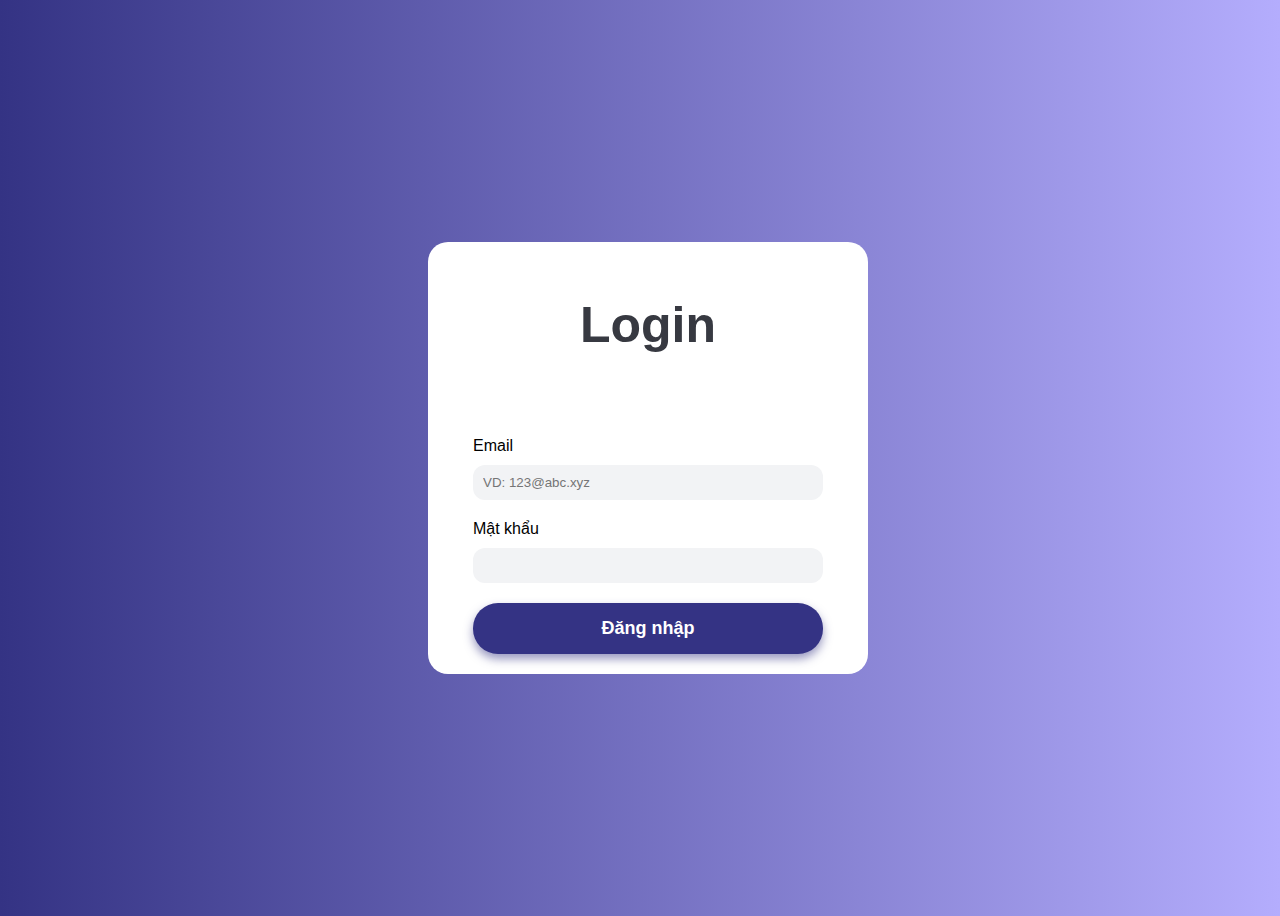
<file: Login/login.html>
<!DOCTYPE html>
<html lang="en">

<head>
  <meta charset="UTF-8">
  <meta http-equiv="X-UA-Compatible" content="IE=edge">
  <meta name="viewport" content="width=device-width, initial-scale=1.0">
  <title>Login</title>
  <link rel="stylesheet" href="signup.css">
</head>

<body>
  <div class="signup">
    <h1 class="signup-heading">
      Login
    </h1>
    <form id="form-1" action="" method="get">
      <div class="form-group">
        <label for="email" class="from-label">Email</label>
        <input type="text" id="email" name="email" class="form-control" placeholder="VD: 123@abc.xyz">
        <span class="form-message"></span>
      </div>
      <div class="form-group">
        <label for="password" class="from-label">Mật khẩu</label>
        <input type="password" id="password" name="password" class="form-control">
        <span class="form-message"></span>
      </div>
      <button class="from-submit" type="submit">Đăng nhập</button>
    </form>
  </div>
  <script src="validator.js"></script>
  <script>
    Validator({
      form: '#form-1',
      formGroupSelector: '.form-group',
      errorSelector: '.form-message',
      rules: [
        Validator.isRequired('#fullname', 'Vui lòng nhập họ tên đầy đủ'),
        Validator.isRequired('#email', 'Vui lòng nhập email'),
        Validator.isEmail('#email'),
        Validator.isRequired('#password', 'Vui lòng nhập mật khẩu'),
        Validator.isRequired('#password_confirmation', 'Vui lòng nhập lại mật khẩu'),
        Validator.isConfirmed('#password_confirmation', function () {
          return document.querySelector('#form-1 #password').value;
        }, "Mật khẩu nhập lại không chính xác"),
      ],
      onSubmit: function (data) {
        console.log(data);
      }
    });
  </script>
</body>

</html>
</file>
<file: Login/signup.css>
* {
  box-sizing: border-box;
}
body {
  width: 100%;
  min-height: 100vh;
  background-image: linear-gradient(to left, #b4adfd, #343384);
  display: flex;
  justify-content: center;
  align-items: center;
  font-family: Arial, Helvetica, sans-serif;
  padding: 100px 0;
}
.signup {
  padding: 20px 45px;
  background-color: #fff;
  max-width: 600px;
  border-radius: 20px;
}
.signup-heading {
  font-size: 50px;
  font-weight: bold;
  color: #373941;
  text-align: center;
  padding-bottom: 50px;
}

.from-submit {
  padding: 15px;
  color: #fff;
  font-size: 18px;
  text-align: center;
  outline: none;
  border: 0;
  display: block;
  width: 100%;
  border-radius: 25px;
  background-color: #343384;
  cursor: pointer;
  font-weight: 600;
  box-shadow: 0 5px 10px 0 rgba(52, 51, 132, 0.5);
}

.form-group {
  display: flex;
  margin-bottom: 16px;
  flex-direction: column;
}

.form-label,
.form-message {
  text-align: left;
}

.form-label {
  font-weight: 700;
  padding-bottom: 6px;
  line-height: 1.8rem;
  font-size: 1.4rem;
}

.form-control {
  display: block;
  width: 350px;
  padding: 10px;
  border-radius: 12px;
  background-color: #f2f3f5;
  outline: none;
  border: 0;
  margin-top: 10px;
}

.form-control:hover {
  border-color: #1dbfaf;
}

.form-group.invalid .form-control {
  border-color: #f33a58;
}

.form-group.invalid .form-message {
  color: #f33a58;
}

.form-message {
  font-size: 12px;
  line-height: 16px;
  padding: 4px 0 0;
}

.form-submit {
  outline: none;
  background-color: #1dbfaf;
  margin-top: 12px;
  padding: 12px 16px;
  font-weight: 600;
  color: #fff;
  border: none;
  width: 100%;
  font-size: 14px;
  border-radius: 8px;
  cursor: pointer;
}

.form-submit:hover {
  background-color: #1ac7b6;
}

.spacer {
  margin-top: 36px;
}
</file>
